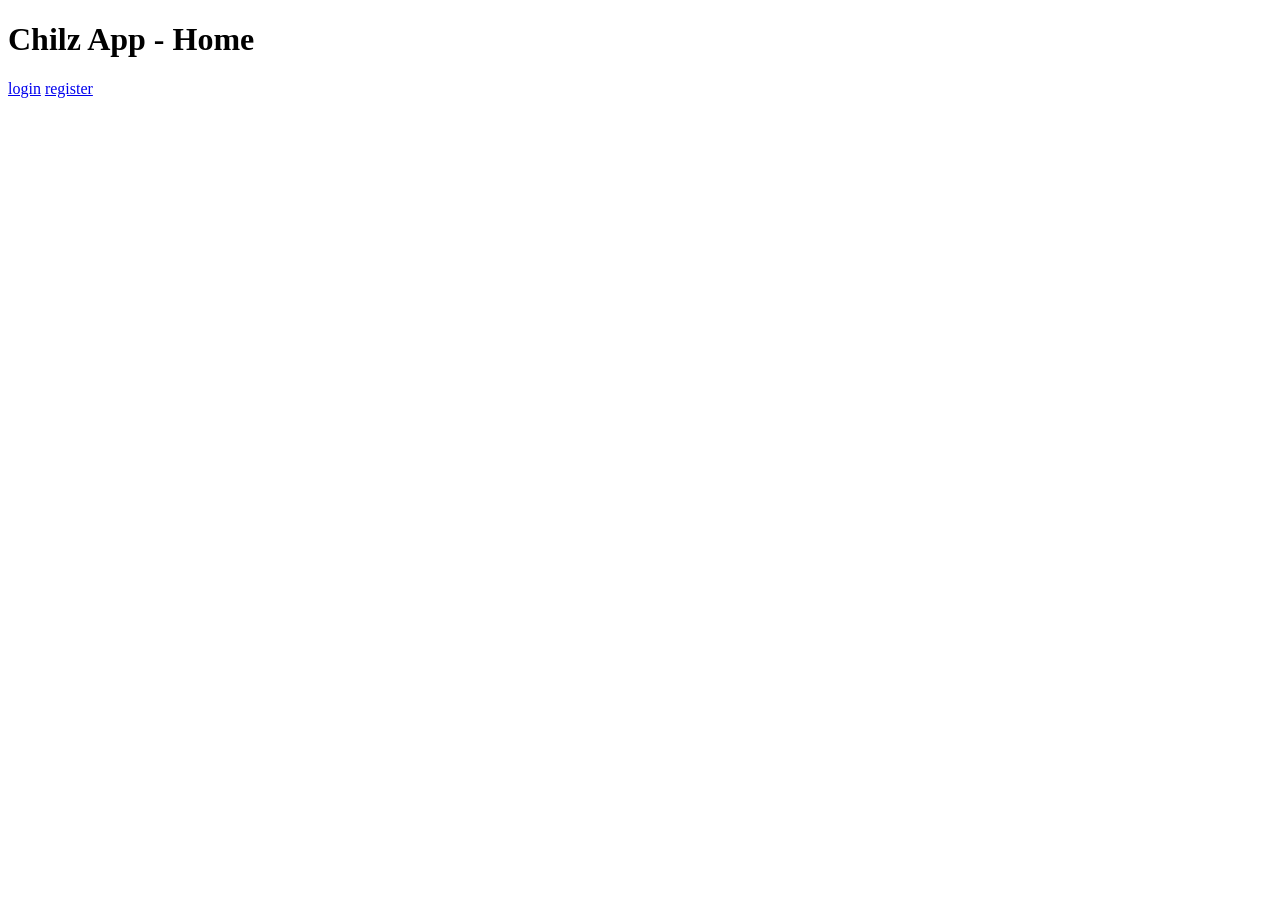
<file: Styles/Index.html>
<!DOCTYPE html>
<html lang="en">
<head>
    <meta charset="UTF-8">
    <meta name="viewport" content="width=device-width, initial-scale=1.0">
    <title>Home-Chilz APP</title>
</head>
<body>
<h1>Chilz App - Home</h1>
<a href="pages/login.html">login</a>
<a href="pages/register.html">register</a>
</body>
</html>
</file>
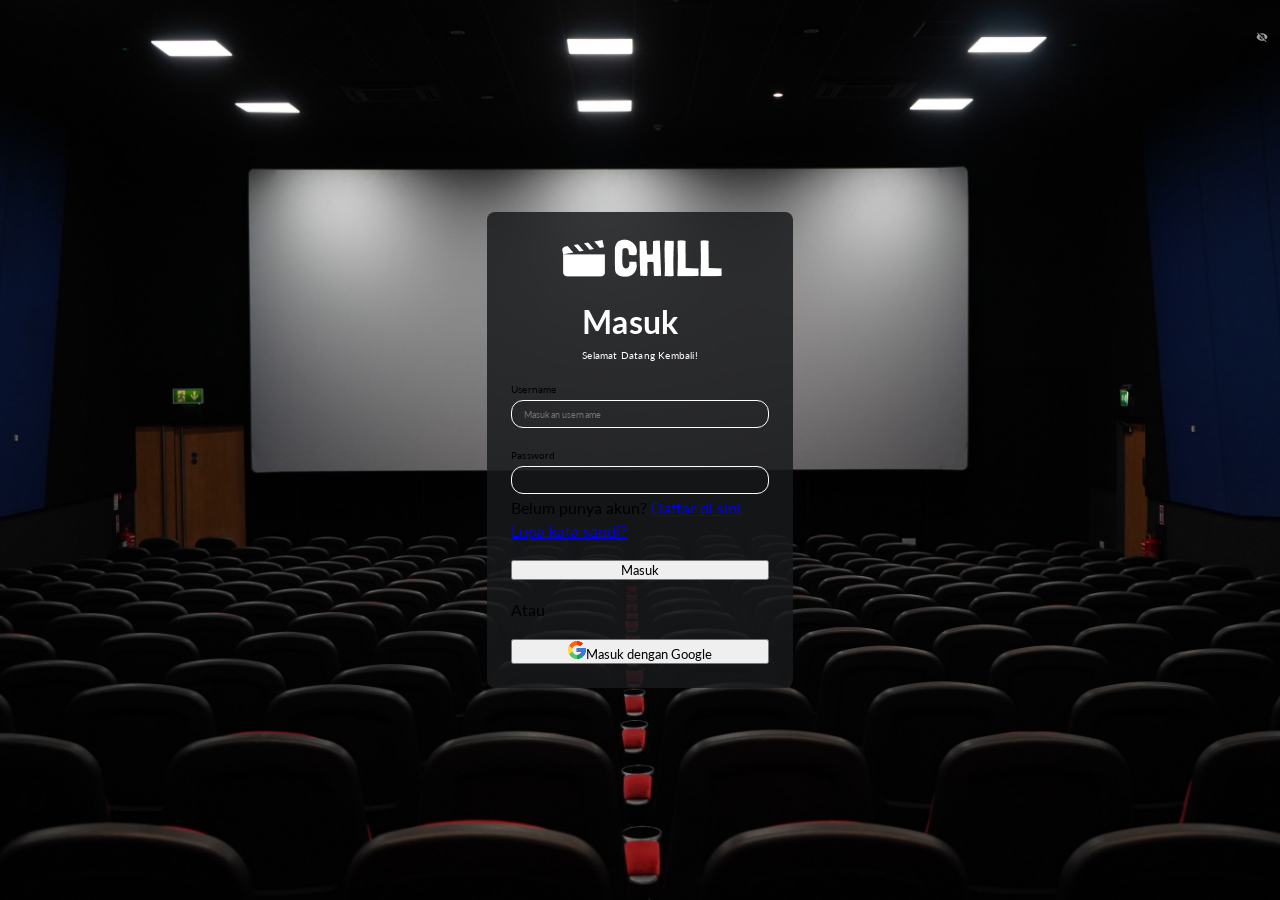
<file: Pages/login.html>
<!DOCTYPE html>
<html lang="en">
<head>
    <meta charset="UTF-8">
    <meta name="viewport" content="width=device-width, initial-scale=1.0">
    <title>Login - Chill App</title>
    <link rel="favicon" href="../Images/movie-open.png" type="Images/x-icon"/>
    <link rel="stylesheet" href="../Styles/authentication.css" />
</head>
<body>
    <main><img src="../Images/Logo.png" alt="Chilz App Logo"/>
        <div class="header">
            <h1>Masuk</h1>
            <p>Selamat Datang Kembali!</p>
        </div>
    <form action="" method="post">
        <div class="form-group">
        <label classname="form-name" for="username">Username</label>
        <input type="text" id="username" name="username" placeholder="Masukan username" required/>
    </div>
    <div class="form-group">
        <label for="password">Password</label>
        <input type="text" id="password" name="password placeholder="Masukan kata sandi" required/>
        <img src="../Images/eye-off.png" alt="Eye Icon"/>
        <p>Belum punya akun? <a href="./register.html">Daftar di sini</a></p>
        <p><a href="#">Lupa kata sandi?</a></p>
        </div>
        <button type="submit">Masuk</button>
        <p>Atau</p>
        <button type="button">
            <img src="../Images/google.png" alt="Google Icon"/>Masuk dengan Google</button>
    </form></main>
</body>
</html>
</file>
<file: Styles/authentication.css>
@import url("./global.css");

body{
background-image: url("../Images/Image\ bg.jpg");
background-size: cover;
background-position: center;
background-repeat: no-repeat;
width:100vw;
height: 100vh;
    display: flex;
    flex-direction: column;
    align-items: center;
    justify-content: center;

}

main{
    min-width: 306px;
    max-width: 529px;
    padding: 24px;
    background-color: rgba(24, 26, 28, 0.84);
    border-radius: 8px;
    display: flex;
    flex-direction: column;
    justify-content: center;
    align-items: center;
}

.logo { 
    width: 94px;
}

.header{
    margin: 20px;
}

.header h1{
    font-size: 32px;
     font-weight: 700;
     color: white;
     line-height: 140%;
     letter-spacing: 0.2px;
    margin-bottom: 4px;
}

.header p {
    font-size: 10px;
    font-weight: 400;
    color: white;
    line-height: 140%;
    letter-spacing: 0.2px;
}

form{
    width: 100%;
    display: flex;
    flex-direction: column;
    gap: 20px;
}

.form-group {
    display: flex;
    flex-direction: column;
    gap: 4px;
}

.form-group label {
    font-size: 10px;
    font-weight: 400;
    columns: white;
    line-height: 140%;
    letter-spacing: 0.2px;
}

.form-group input {
    font-size: 9px;
    font-weight: 400;
    color: white;
    line-height: 140%;
    letter-spacing: 0.12px;

    height: 28px;
    border: 0.5px solid white;
    border-radius: 12px;
    padding: 8px 12px;
    background-color: transparent;
}

.form-group img {
    position: absolute;
    top: 31px;
    right: 12px;
    cursor: pointer;
    width: 12px;
    height: 12px;
}

.register-action {
    font-size: 10px;
    font-weight: 400;
    color: #c1c2c4;
    line-height: 140%;
    letter-spacing: 0.2px;
    text-align: center;
    display: flex;
    justify-content: space-between;
}

.register-action a {
    color: white;
    text-decoration: none;
}

.form-action {
    display: flex;
    flex-direction: column;
    justify-content: center;
    align-items: center;
    gap: 12px;
}

.form-action button {
    font-size: 10px;
    font-weight: 600;
    color: white;
    line-height: 140%;
    letter-spacing: 0.2px;

    width: 100%;
    padding: 8px 12px;
    background-color:transparent;
    border: 0.5px solid rgba(231, 227, 52, 0.23);
    border-radius: 12px;
}

.form-action button:hover {
    background-color: #3d4142;
}

.form-action p {
    font-size: 10px;
    font-weight: 500;
    color: antiquewhite;
    line-height: 140%;
    letter-spacing: 0.2px;
    text-align: center;
}

.form-action img {
    width: 10px;
    height: 10px;
}
</file>
